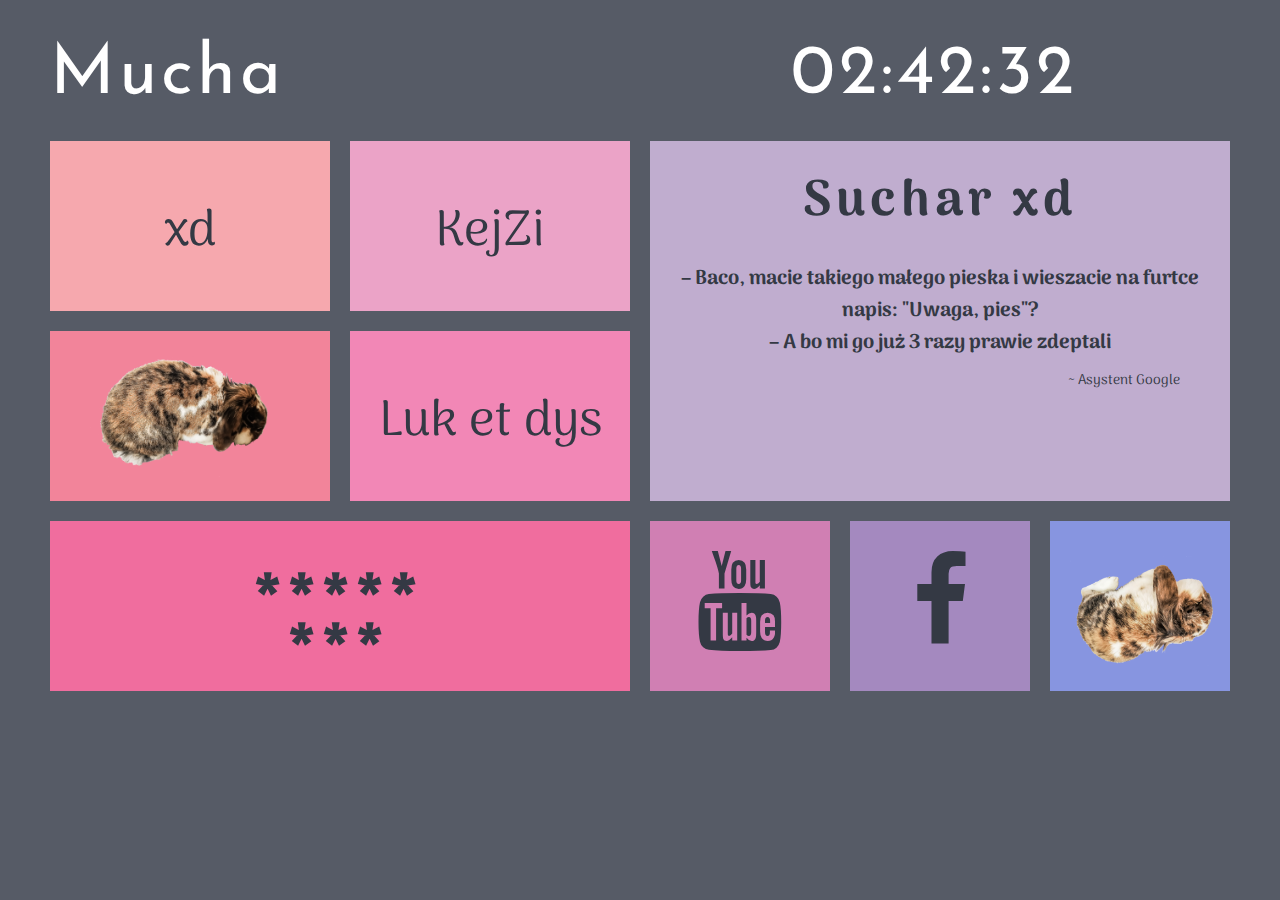
<file: index.html>
<!DOCTYPE HTML>
<html lang="pl">
<head>
	<meta charset="utf-8">
	<title> Mucha </title>
	<meta name="description" content="Majne Zajte" />
	<meta name="keywords" content="A tu nie wiem co wpisać" />
	<meta http-equiv="X-UA-Compatible" content="IE=edge,chrome=I" />
	<link rel="preconnect" href="https://fonts.gstatic.com">
	<link href="https://fonts.googleapis.com/css2?family=Lato:wght@400;700;900&display=swap" rel="stylesheet">
	<link rel="preconnect" href="https://fonts.gstatic.com">
	<link href="https://fonts.googleapis.com/css2?family=Josefin+Sans&display=swap" rel="stylesheet">
	<link rel="preconnect" href="https://fonts.gstatic.com">
	<link href="https://fonts.googleapis.com/css2?family=Fjalla+One&display=swap" rel="stylesheet">
	<link rel="stylesheet" href="CssMojaStrona.css" type="text/css" />
	<link rel="preconnect" href="https://fonts.gstatic.com">
	<link rel="preconnect" href="https://fonts.gstatic.com">
	<link href="https://fonts.googleapis.com/css2?family=Arima+Madurai:wght@500;700;800;900&display=swap" rel="stylesheet">
	<link rel="stylesheet" href="Fontello/css/fontello.css">
</head>
<body>
	<div id="pudelko">
		<div id="prostokat">
			<a href="index.html" class="zlinkiem" style="color: white;"> 
				<div id="logo">
					Mucha
				</div> 
			</a>
			<div id="zegar">
				12:00:00
			</div>
			<div style="clear: both;"> </div>
		</div>
		<div class="kwadrat">
			<div id="randomlink" >
			</div>
			<a href="https://youtu.be/sUJbhch-v-U?t=100" target="_blank" class="zlinkiem">
				<div class="elementylewa" id="kejzi">
					<span class="duzaczcionka" > KejZi </span>
				</div>
			</a>
			<div style="clear: both;"></div>
			<div class="elementylewa" style="background-color: #F2849A; height: 130px; padding: 20px;">
				<img src="Fotosy/Zymek002.png" width="200px"/>
			</div>
			<a href="https://efindus.xyz/" target="_blank" class="zlinkiem">
				<div class="elementylewa" id="findus">
					<span class="duzaczcionka" > Luk et dys </span>
				</div>
			</a>
			<div style="clear: both;"> </div>
			<div id="jbcpis" style="background-color: #F06D9E" >
				***** <br/>
				 ***
			</div>
		</div>

		<div class="kwadrat">
			<div id="glowny" >
				<span style="font-weight: 900; letter-spacing: 5px; font-size: 50px;"> Suchar xd <br/> </span>
				<div id="suchar" style="padding-top: 20px;"> suchar </div>
				<div style="font-size: 14px; font-weight: 400; text-align: right; margin-right: 30px; margin-top: 10px; "> ~ Asystent Google </div>
			</div>
			<a href="https://www.youtube.com/channel/UCbjsRvWy3CnWE_MxRvGr_pw" target="_blank" class="zlinkiem">
				<div id="yt" >
					<i class="icon-youtube"> </i>
				</div>
			</a>
			<a href="https://pl-pl.facebook.com/people/Ma%C5%82gorzata-Kwa%C5%9Bny/100001762080268" target="_blank" class="zlinkiem">
				<div id="fb" >
					<i class="icon-facebook"> </i>
				</div>
			</a>
			<a href="Wisielec.html">
				<div id="baran" style="background-color: #8795E0">
					<img src="Fotosy/Zymek0001o.png" width="150px" height="110px" />
				</div>
			</a>
			<div style="clear: both;"> </div>
		</div>
	</div>
	<script src="Suchary.js"></script>
	<script src="Zegar.js"></script>
	<script src="Linki.js"></script>
</body>
</file>
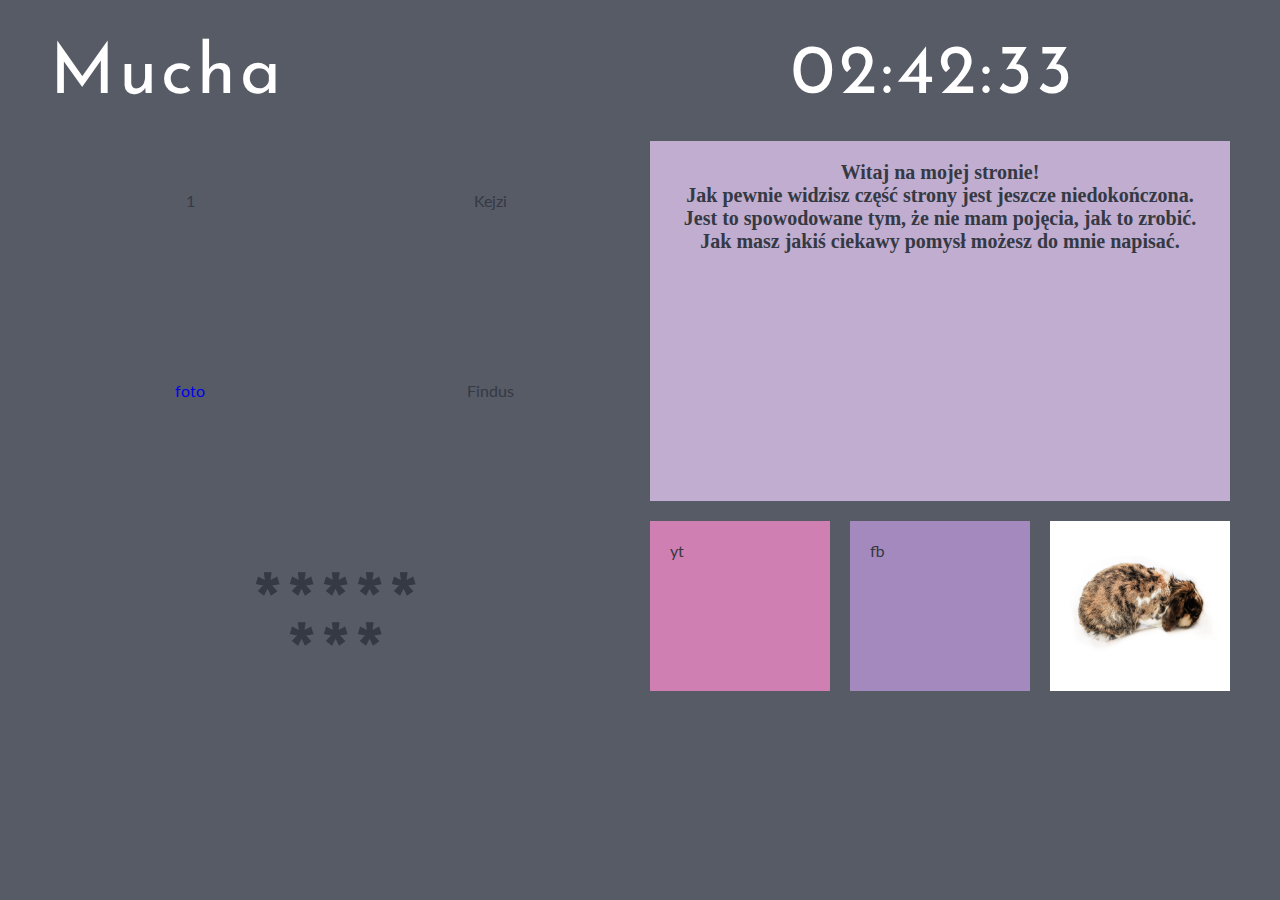
<file: MojaStrona.html>
<!DOCTYPE HTML>
<html lang="pl">
<head>
	<meta charset="utf-8">
	<title> Random Zajte </title>
	<meta name="description" content="Tutaj nic nie ma" />
	<meta name="keywords" content="A tu nie wiem co wpisać" />
	<meta http-equiv="X-UA-Compatible" content="IE=edge,chrome=I" />
	<link rel="preconnect" href="https://fonts.gstatic.com">
	<link href="https://fonts.googleapis.com/css2?family=Lato:wght@400;900&display=swap" rel="stylesheet">
	<link rel="preconnect" href="https://fonts.gstatic.com">
	<link href="https://fonts.googleapis.com/css2?family=Josefin+Sans&display=swap" rel="stylesheet">
	<link rel="preconnect" href="https://fonts.gstatic.com">
	<link href="https://fonts.googleapis.com/css2?family=Fjalla+One&display=swap" rel="stylesheet">
	<link rel="stylesheet" href="CssMojaStrona.css" type="text/css" />
	<script src="Zegar.js"></script>
	<script src="Linki.js"></script>
</head>
<body onload="UstawCzas();">
	
	<div id="pudelko">

		<div id="prostokat">
			
			<div id="logo">
				Mucha
			</div>

			<div id="zegar">
				12:00:00
			</div>
			<div style="clear: both;"> </div>
			
		</div>

		<div class="kwadrat">
			
			<div class="elementylewa" id="randomlink">
				1
			</div>

			<a href="https://youtu.be/sUJbhch-v-U" target="_blank" class="zlinkiem">
				<div class="elementylewa">
					Kejzi
				</div>
			</a>

			<div style="clear: both;"> </div>

			<a href="https://cdn.discordapp.com/attachments/635837272322736128/819289357953269771/unknown.png" target="_blank"> 
				<div class="elementylewa">
					foto
				</div>
			</a>

			<a href="https://efindus.xyz/" target="_blank" class="zlinkiem">
			<div class="elementylewa">
				Findus
			</div>
			</a>

			<div style="clear: both;"> </div>

			<div id="jbcpis">
				***** <br/>
				 ***
			</div>

		</div>

		<div class="kwadrat">

			<div id="glowny">
				Witaj na mojej stronie! <br/>
				Jak pewnie widzisz część strony jest jeszcze niedokończona. Jest to spowodowane tym, że nie mam pojęcia, jak to zrobić. Jak masz jakiś ciekawy pomysł możesz do mnie napisać.
			</div>

			<a href="https://www.youtube.com/channel/UCbjsRvWy3CnWE_MxRvGr_pw" target="_blank" class="zlinkiem">
				<div id="yt">
					yt
				</div>
			</a>

			<a href="https://pl-pl.facebook.com/people/Ma%C5%82gorzata-Kwa%C5%9Bny/100001762080268" target="_blank" class="zlinkiem">
				<div id="fb">
					fb
				</div>
			</a>

			<div id="baran">
				<img src="Fotosy/Zymek.png" width="150px" />
			</div>
			<div style="clear: both;"> </div>

		</div>

	</div>

</body>
</file>
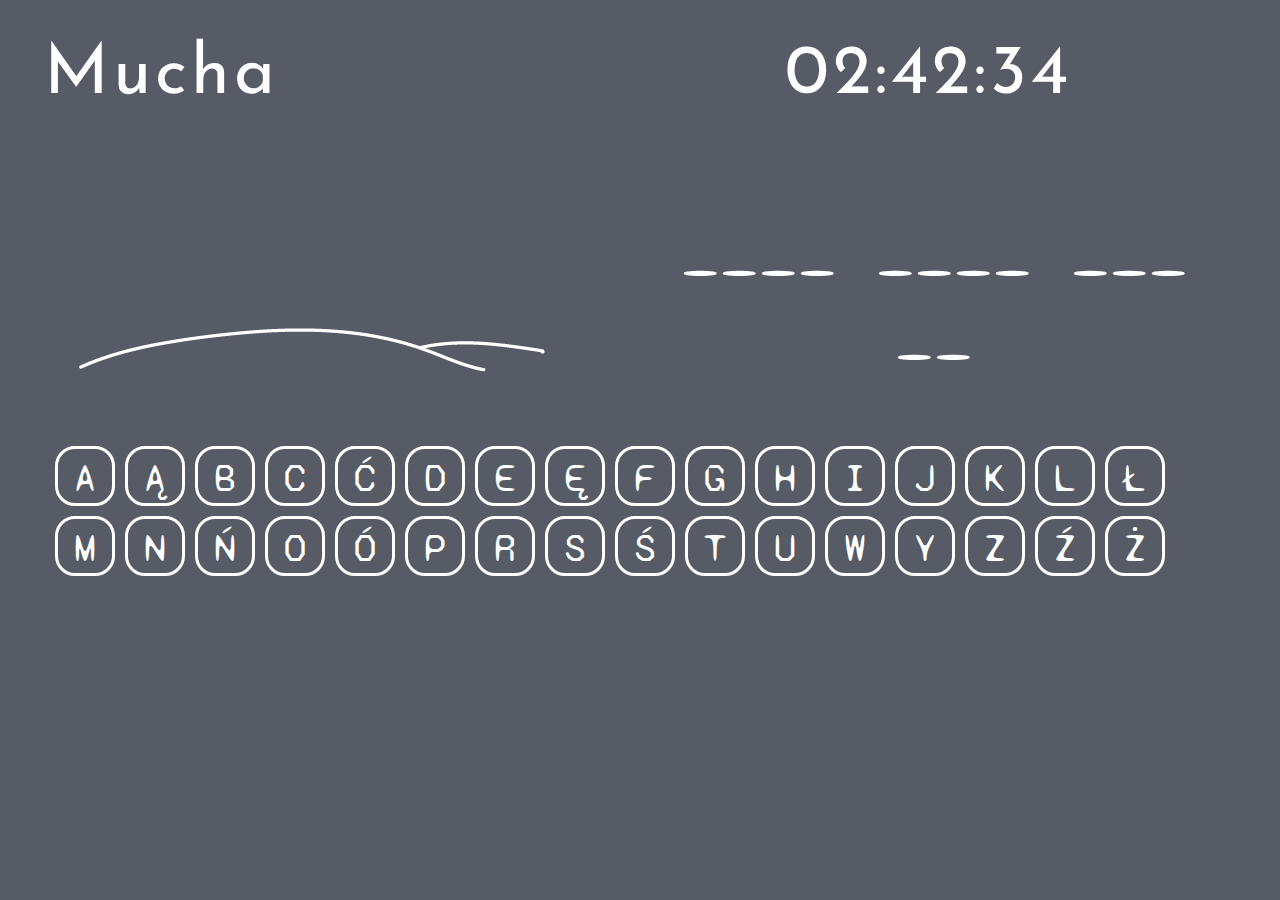
<file: Wisielec.html>
<!DOCTYPE HTML>
<html lang="pl">
<head>
	<meta charset="utf-8">
	<title> Wisielec </title>

	<link rel="stylesheet" href="CssWisielec.css" type="text/css"/>
	<script src="Wisielec.js" type="text/javascript"></script>

	<link rel="preconnect" href="https://fonts.gstatic.com">
	<link href="https://fonts.googleapis.com/css2?family=Syne+Mono&display=swap" rel="stylesheet">

	<link rel="preconnect" href="https://fonts.gstatic.com">
	<link href="https://fonts.googleapis.com/css2?family=Josefin+Sans&display=swap" rel="stylesheet">


</head>
<body>
	<div id="pudelko">

		<div id="prostokat">
			<a href="index.html" class="zlinkiem"> 
				<div id="logo">
					Mucha
				</div> 
			</a>
			<div id="zegar">
				12:00:00
			</div>
			<div style="clear: both;"> </div>
		</div>

		<div id="obrazki">
			<img src="Fotosy/rys1.png" width="500" alt="" />
		</div>
		<div id="dhaslo">
			_____ <br/>
			___
		</div>
		<div style="clear: both;"> </div>
		<div id="alfabet">
			
		</div>
	</div>


	<script src="Zegar.js"></script>
</body>
</html>
</file>
<file: CssMojaStrona.css>
body
{
	font-family: 'Lato', sans-serif;
	background-color: #565B66;
	color: #343944;
}

#pudelko
{
	width: 1200px;
	margin-right: auto;
	margin-left: auto;
}

#prostokat
{
	font-family: 'Josefin Sans', sans-serif;
	font-size: 70px;
	letter-spacing: 4px;
	margin-top: 30px;
	margin-bottom: 10px;
	color: #FFFFFF;
}

#logo
{
	float: left;
	padding: 10px;
	width: 48%;
}

#zegar
{
	float: left;
	padding: 10px;
	width: 48%;
	text-align:  center;
}

.kwadrat
{
	float: left;
	width: 50%;
}

.elementylewa
{
	float: left;
	width: 240px;
	margin: 10px;
	text-align: center;
	padding: 20px;
	padding-top: 50px; 
	height: 100px;
}

#zlinkiem
{
	float: left;
	width: 240px;
	height: 130px;
	margin: 10px;
	padding: 20px;
}

#jbcpis
{
	font-family: 'Fjalla One', sans-serif;
	width: 540px;
	height: 100px;
	margin: 10px;
	padding: 20px;
	padding-top: 50px;
	text-align: center;
	font-weight: 900;
	font-size: 50px;
	line-height: 100%;
	letter-spacing: 10px;
}

#glowny
{
	font-family: 'Arima Madurai', cursive;
	width: 540px;
	background-color: #C0ADCF;
	height: 320px;
	margin: 10px;
	padding: 20px;
	text-align: center;
	font-size: 20px;
	font-weight: 700;
}

#yt
{
	float: left;
	height: 130px;
	width: 140px;
	margin: 10px;
	padding: 20px;
}

#fb
{
	float: left;
	height: 130px;
	width: 140px;
	margin: 10px;
	padding: 20px;
}

#baran
{
	float: left;
	background-color: #FFFFFF;
	height: 115px;
	width: 140px;
	margin: 10px;
	padding: 20px;
	padding-top: 35px;
}

a.zlinkiem
{
	color: #343944;
	text-decoration: none;
}

#randomlink2
{
	background-color: #F6A8AE;
}

#randomlink2:hover
{
	background-color: #E5979D;
}

#kejzi
{
	background-color: #EBA3C7;
}

#kejzi:hover
{
	background-color: #DA92B6;
}

#findus
{
	background-color: #F287B6;
}

#findus:hover
{
	background-color: #E176A5;
}

#fb
{
	background-color: #A489BF;
}

#fb:hover
{
	background-color: #9378AD;
}

#yt
{
	background-color: #D07FB3;
}

#yt:hover
{
	background-color: #C06DA2;
}

.duzaczcionka
{
	font-family: 'Arima Madurai', cursive;
	font-size: 50px;
}
</file>
<file: Fontello/css/fontello.css>
@font-face {
  font-family: 'fontello';
  src: url('../font/fontello.eot?2440027');
  src: url('../font/fontello.eot?2440027#iefix') format('embedded-opentype'),
       url('../font/fontello.woff2?2440027') format('woff2'),
       url('../font/fontello.woff?2440027') format('woff'),
       url('../font/fontello.ttf?2440027') format('truetype'),
       url('../font/fontello.svg?2440027#fontello') format('svg');
  font-weight: normal;
  font-style: normal;
}
/* Chrome hack: SVG is rendered more smooth in Windozze. 100% magic, uncomment if you need it. */
/* Note, that will break hinting! In other OS-es font will be not as sharp as it could be */
/*
@media screen and (-webkit-min-device-pixel-ratio:0) {
  @font-face {
    font-family: 'fontello';
    src: url('../font/fontello.svg?2440027#fontello') format('svg');
  }
}
*/
 
 [class^="icon-"]:before, [class*=" icon-"]:before {
  font-family: "fontello";
  font-style: normal;
  font-weight: normal;
  speak: never;
 
  display: inline-block;
  text-decoration: inherit;
  width: 1em;
  margin-right: .2em;
  text-align: center;
  /* opacity: .8; */
 
  /* For safety - reset parent styles, that can break glyph codes*/
  font-variant: normal;
  text-transform: none;
 
  /* fix buttons height, for twitter bootstrap */
  line-height: 1em;
 
  /* Animation center compensation - margins should be symmetric */
  /* remove if not needed */
  margin-left: .2em;
 
  /* you can be more comfortable with increased icons size */
  /* font-size: 120%; */
 
  /* Font smoothing. That was taken from TWBS */
  -webkit-font-smoothing: antialiased;
  -moz-osx-font-smoothing: grayscale;
 
  /* Uncomment for 3D effect */
  /* text-shadow: 1px 1px 1px rgba(127, 127, 127, 0.3); */
}
 
.icon-facebook:before { content: '\f09a'; font-size: 100px; padding-top: 10px;} /* '' */
.icon-youtube:before { content: '\f167'; font-size: 100px; padding-top: 10px;} /* '' */
.icon-facebook-squared:before { content: '\f308'; font-size: 100px; padding-top: 10px;} /* '' */
</file>
<file: CssWisielec.css>
body
{
	background-color: #565B66;
	color: white;
	font-size: 40px;
	font-family: 'Syne Mono', monospace;
}

#pudelko
{
	width: 1200px;
	margin-left: auto;
	margin-right: auto;
}

#obrazki
{
	float: left;
	width: 48%;
	margin-top: 0px;
	margin-left: 20px;
	height: 320px;
}

#dhaslo
{
	float: left;
	width: 48%;
	margin-left: 10px;
	margin-right: 10px;
	height: 320px;
	text-align: center;
	font-size: 50px;
	justify-content: center;
	display: flex;
	align-items: center;
	font-size: 70px;
}

#alfabet
{
	width: 1120px;
	margin-right: 10px;
	margin-left: 10px;
	height: 200px;
	text-align: center;
}

.litera
{
	width: 44px;
	height: 44px;
	text-align: center;
	padding: 5px;
	margin: 5px;
	border: 3px solid #FFFFFF;
	float: left;
	cursor: pointer;
	border-radius: 20px;
}

.litera:hover
{
	background-color: #444444;
}

.odnowa
{
	cursor: pointer;
	font-size: 70px;
}

.odnowa:hover 
{
	color: #4E8550;
}




#prostokat
{
	font-family: 'Josefin Sans', sans-serif;
	font-size: 70px;
	letter-spacing: 4px;
	margin-top: 30px;
	color: #FFFFFF;
}

#logo
{
	float: left;
	padding: 10px;
	padding-left: 4px;
	width: 48%;
}

#zegar
{
	float: left;
	padding: 10px;
	width: 48%;
	text-align:  center;
}

a.zlinkiem
{
	color: white;
	text-decoration: none;
}
</file>
